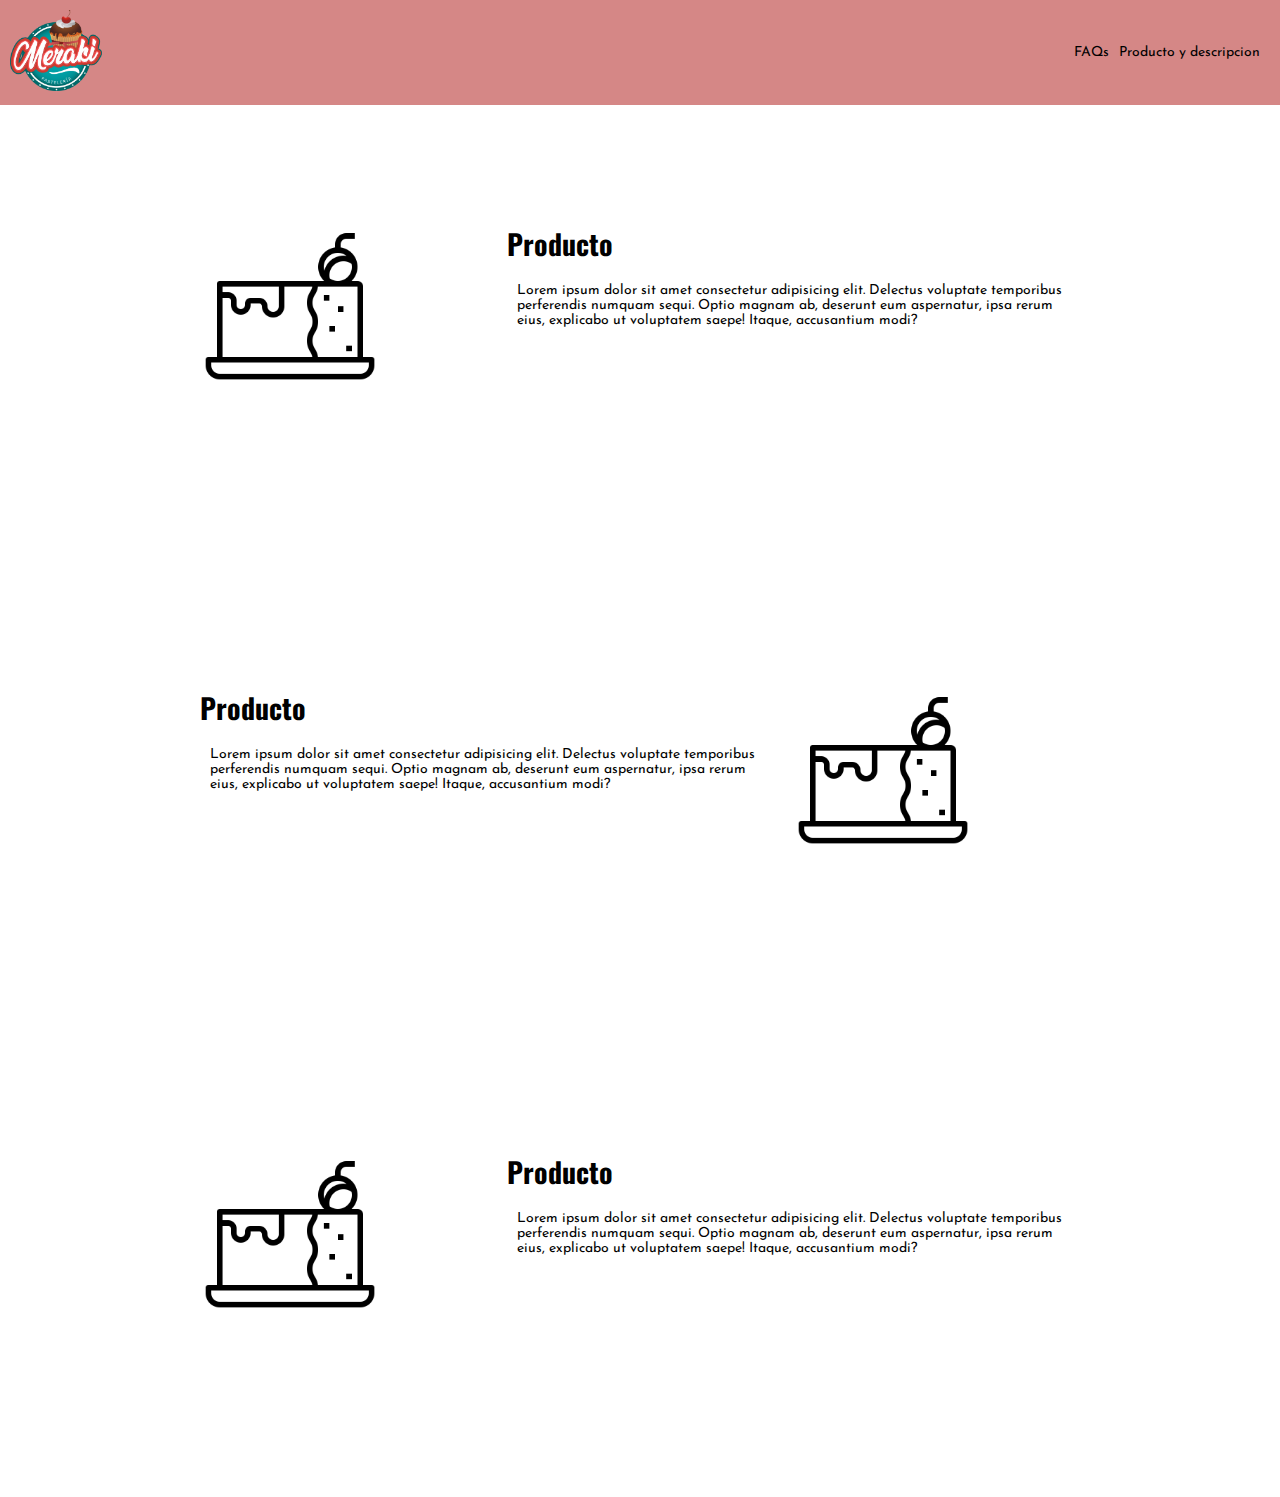
<file: producto.html>
<!DOCTYPE html>
<html lang="es">
<head>
    <meta charset="UTF-8">
    <meta http-equiv="X-UA-Compatible" content="IE=edge">
    <meta name="viewport" content="width=device-width, initial-scale=1.0">
    <link rel="stylesheet" href="css/grid.css">
    <link rel="stylesheet" href="css/animation.css">
    <link rel="stylesheet" href="css/styles.css">
    <link rel="stylesheet" href="css/mobile.css">
    <link rel="icon" type="image/png" href="images/MERAKI-LOGO.png">
    <link rel="preconnect" href="https://fonts.googleapis.com">
<link rel="preconnect" href="https://fonts.gstatic.com" crossorigin>
<link href="https://fonts.googleapis.com/css2?family=Josefin+Sans&display=swap" rel="stylesheet">
<link rel="preconnect" href="https://fonts.googleapis.com">
<link rel="preconnect" href="https://fonts.gstatic.com" crossorigin>
<link href="https://fonts.googleapis.com/css2?family=Oswald&display=swap" rel="stylesheet">
    <title>Meraki</title>
</head>
<body>
    <!--Aqui empieza el navbar-->
    <nav class="fadeInDown">
        <div class="brand_image">
            <img class="logo" src="images/MERAKI-LOGO.png" alt="">
        </div>
        <div class="nav_options">
            <ul>
                <li><a href="#">FAQs</a></li>
                <li><a href="#">Producto y descripcion</a></li>
            </ul>
        </div>
    </nav>
    <!--Aqui acaba el navbar-->

    <!--Comienzo de descripcion de productos-->

    <div class="container">
        <div class="row">
            <div class="col-4">
                <div class="img_classProduct">
                    <img src="images/cake.png" alt="" width="180px">
                </div>
            </div>
            <div class="col-8">
                <div class="text_product">
                    <h1>Producto</h1>
                <p>Lorem ipsum dolor sit amet consectetur adipisicing elit. Delectus voluptate temporibus perferendis numquam sequi. Optio magnam ab, deserunt eum aspernatur, ipsa rerum eius, explicabo ut voluptatem saepe! Itaque, accusantium modi?</p>
                </div>
            </div>
        </div>
        <div class="row">
            <div class="col-8">
                <div class="text_product">
                    <h1>Producto</h1>
                <p>Lorem ipsum dolor sit amet consectetur adipisicing elit. Delectus voluptate temporibus perferendis numquam sequi. Optio magnam ab, deserunt eum aspernatur, ipsa rerum eius, explicabo ut voluptatem saepe! Itaque, accusantium modi?</p>
                </div>
            </div>
            <div class="col-4">
                <div class="img_classProduct">
                    <img src="images/cake.png" alt="" width="180px">
                </div>
            </div>
        </div>
        <div class="row">
            <div class="col-4">
                <div class="img_classProduct">
                    <img src="images/cake.png" alt="" width="180px">
                </div>
                </div>
            <div class="col-8">
                <div class="text_product">
                    <h1>Producto</h1>
                <p>Lorem ipsum dolor sit amet consectetur adipisicing elit. Delectus voluptate temporibus perferendis numquam sequi. Optio magnam ab, deserunt eum aspernatur, ipsa rerum eius, explicabo ut voluptatem saepe! Itaque, accusantium modi?</p>
            </div>
        </div>
    </div>
</div>

<!--Finaliza la descripcion de productos-->
<script src=""></script>
</body>
</html>
</file>
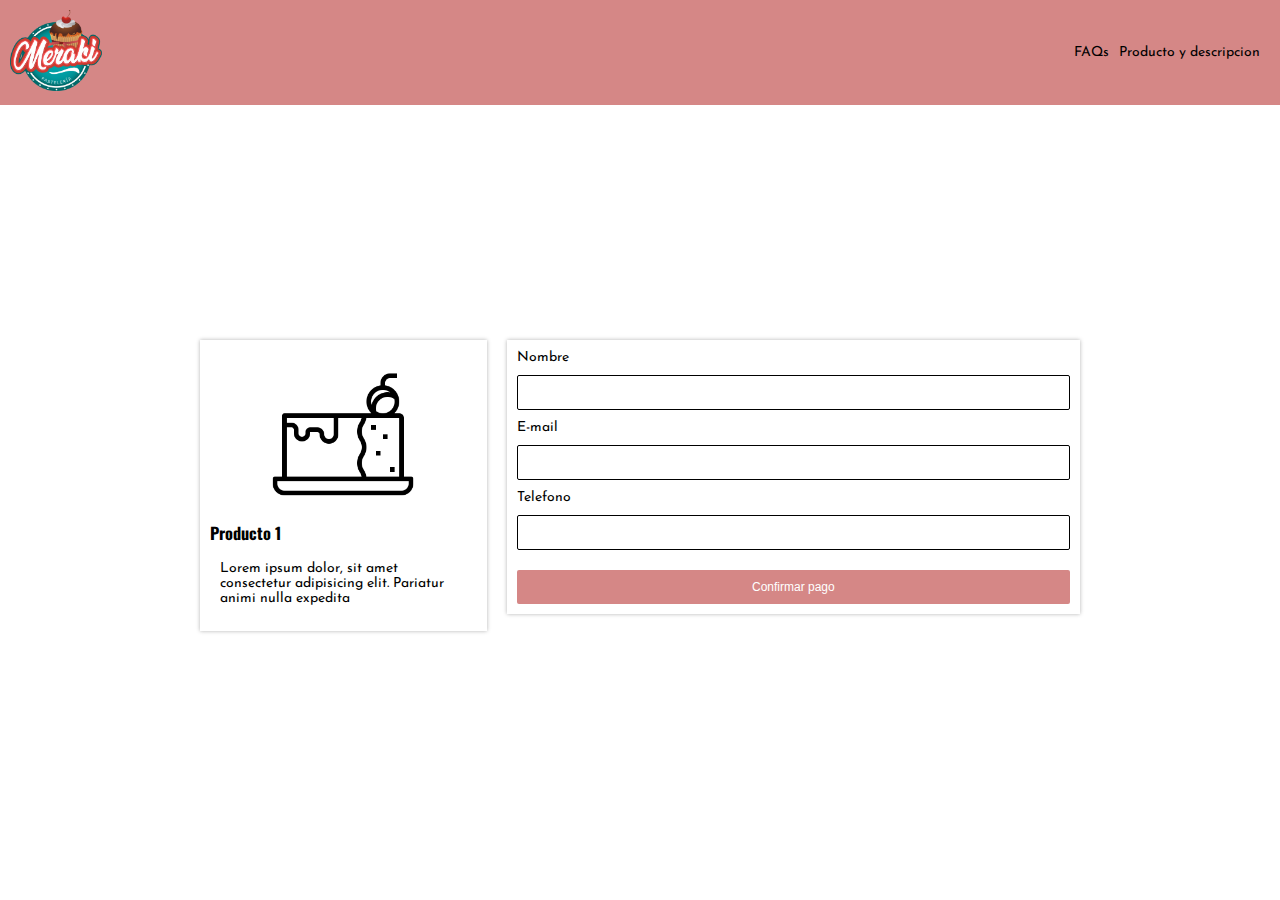
<file: venta.html>
<!DOCTYPE html>
<html lang="es">
<head>
    <meta charset="UTF-8">
    <meta http-equiv="X-UA-Compatible" content="IE=edge">
    <meta name="viewport" content="width=device-width, initial-scale=1.0">
    <link rel="stylesheet" href="css/grid.css">
    <link rel="stylesheet" href="css/animation.css">
    <link rel="stylesheet" href="css/styles.css">
    <link rel="stylesheet" href="css/mobile.css">
    <link rel="icon" type="image/png" href="images/MERAKI-LOGO.png">
    <link rel="preconnect" href="https://fonts.googleapis.com">
<link rel="preconnect" href="https://fonts.gstatic.com" crossorigin>
<link href="https://fonts.googleapis.com/css2?family=Josefin+Sans&display=swap" rel="stylesheet">
<link rel="preconnect" href="https://fonts.googleapis.com">
<link rel="preconnect" href="https://fonts.gstatic.com" crossorigin>
<link href="https://fonts.googleapis.com/css2?family=Oswald&display=swap" rel="stylesheet">
    <title>Meraki</title>
</head>
<body>
    <!--Aqui empieza el navbar-->
    <nav class="fadeInDown">
        <div class="brand_image">
            <img class="logo" src="images/MERAKI-LOGO.png" alt="">
        </div>
        <div class="nav_options">
            <ul>
                <li><a href="#">FAQs</a></li>
                <li><a href="#">Producto y descripcion</a></li>
            </ul>
        </div>
    </nav>
    <!--Aqui acaba el navbar-->

    <!--Empieza formulario de venta-->

    <br>
    <br>
    <br>
    <br>
    <br>
    <br>
    <br>
    <br>
    <br>
    <div class="container">
        <div class="row">
            <div class="col-4">
                <div class="modulo_pago">
                    <div class="modulo_img">
                        <img src="images/cake.png" alt="">
                    </div>
                    <h3>Producto 1</h3>
                    <p>Lorem ipsum dolor, sit amet consectetur adipisicing elit. Pariatur animi nulla expedita </p>
                </div>
            </div>
            <div class="col-8">
                <div class="modulo_pago">
                    <form action="https://www.paypal.com/cgi-bin/webscr?cmd=_s-xclick&hosted_button_id=479GD75B8BGZW" method="post">
                        <label for="name">Nombre</label>
                        <br>
                        <input type="text" placeholder="" name="name" class="data">
                        <br>
                        <label for="email">E-mail</label>
                        <br>
                        <input type="text" placeholder="" name="email" class="data">
                        <br>
                        <label for="phone">Telefono</label>
                        <br>
                        <input type="text" placeholder="" name="phone" class="data">
                        <br>
                        <input type="submit" class="main_button" name="submit" value="Confirmar pago">
                    </form>
                </div>
            </div>
        </div>
    </div>

    <!--Finaliza formulario de venta-->
<script src=""></script>
</body>
</html>
</file>
<file: css/grid.css>
/* ---------- SISTEMA DE COLUMNAS ------------*/

.container{
    max-width: 900px;
    margin: auto;
}

.row {
    display: flex;
}

.col-1 {
    width: 8.333333333333333%;
}

.col-2 {
    width: 16.66666666666667%;
}

.col-3 {
    width: 25%;
}

.col-4 {
    width: 33.33333333333333%;
}

.col-5 {
    width: 41.66666666666667%;
}

.col-6 {
    width: 50%;
}

.col-7 {
    width: 58.33333333333333%;
}

.col-8 {
    width: 66.66666666666667%;
}

.col-9 {
    width: 75%;
}

.col-10 {
    width: 83.33333333333333%;
}

.col-11 {
    width: 91.66666666666667%;
}

.col-12 {
    width: 100%;
}

.col-1, .col-2, .col-3, .col-4, .col-5, .col-6, .col-7, .col-8, .col-9, .col-10, .col-11, .col-12 {
    padding: 10px;
}

@media (max-width: 900px) {
    .row {
        display: inherit;
    }
    .col-1, .col-2, .col-3, .col-4, .col-5, .col-6, .col-7, .col-8, .col-9, .col-10, .col-11, .col-12 {
        width: 100%;
    }
}
</file>
<file: css/animation.css>
/*-------- Animacion de Main Sectcion --------*/

.fadeIn {
    animation-duration: 4s;
    animation-fill-mode: both;
    animation-name: fadeIn;
}

@keyframes fadeIn {
    from {
        opacity: 0;
    }
    to {
        opacity: 1;
    }
}
/*-------- Finaliza animacion de Main Sectcion --------*/

/*-------- Animacion de navbar --------*/

.fadeInDown {
    animation-duration: 1s;
    animation-fill-mode: both;
    animation-name: fadeInDown;
}

@keyframes fadeInDown {
    from {
        opacity: 0;
        transform: translate3d(0,-100%,0);
    }
    to {
        opacity: 1;
        transform: translate3d(0,0,0);
    }
}

/*-------- Finaliza animacion de navbar --------*/

/*-------- Animacion de seccion de procductos --------*/

.fadeInUp {
    animation-duration: 1s;
    animation-fill-mode: both;
    animation-name: fadeInUp;
}

@keyframes fadeInUp {
    from {
        opacity: 0;
        transform: translate3d(0,100%,0);
    }
    to {
        opacity: 1;
        transform: translate3d(0,0,0);
    }
}

/*-------- Animacion de seccion de procductos --------*/
</file>
<file: css/styles.css>
/*------ Variables--------*/

:root {
--pink-color: #d58786;
--white-color: white;

/*Espaciado*/

--space: 10px;

/* Font size */

--font-size: 14px;

}


/*------ Variables--------*/

/* ----- Estilos en general del archivo HTML -----*/

html,body {
    padding: 0;
    margin: 0;
    font-size: 14px;
    font-family: 'Josefin Sans', sans-serif;
}

h1, h2, h3, h4, h5, h6 {
    font-family: 'Oswald', sans-serif;
}

label {
    font-size: var(--font-size);
}

/* ----- Finaliza estilos en general del archivo HTML -----*/

/* ----- Estilos del navbar -----*/

nav {
    background-color: var(--pink-color);
    padding: var(--space);
    color: var(--white-color);
    display: flex;
    justify-content: space-between;
}

.logo {
    width: 92px;
}

nav, ul {
    display: flex;
}

nav, li {
    padding-right: var(--space);
    align-items: center;
    list-style: none;
}

nav, li, a {
    color: black;
    text-decoration: none;
}

nav, li, a:hover {
    color: var(--white-color);
}

/* ----- Finaliza estilos del navbar -----*/

/* ----- Texto del main section -----*/

.main_section {
    padding: 20%;
    text-align: center;
}

/* ----- Finaliza estilo de texto del main section -----*/

/* ----- Estilos de la seccion de productos -----*/

.products {
    background-image: url(../images/Trazado\ 1.png);
    max-height: 50px;
    background-size: cover;
    background-position: center top;
    padding: 25%;
    display: flex;
    justify-content: center;
}

.product {
    padding: var(--space);
    margin-top: -240px;
}

.product .content {
    background-color: var(--white-color);
    padding: 15px;
    box-shadow: 0 0 4px #b3b3b3;
}

.img_content {
    text-align: center;
}

.main_button {
    background-color: var(--pink-color);
    width: 100%;
    padding: var(--space);
    font-size: 12px;
    color: var(--white-color);
    border: 0;
    cursor: pointer;
    border-radius: 2px;
}

.main_button:hover {
    background-color: #836362;
}

/* ----- Estilos de la seccion de productos -----*/

/* ----- Estilos de la seccion de beneficios -----*/

.main_beneficios {
    display: flex;
    justify-content: center;
}

.description_bene {
    margin: 10%;
    margin-bottom: 5%;
}

/* ----- Finaliza estilos de la seccion de beneficios -----*/

/* ----- Estilos de la seccion de menciones -----*/

.main_mencions {
    text-align: center;
    margin-top: 2%;
    margin-bottom: 4%;
}

.mencions {
    display: flex;
    justify-content: center;
}


.mencion {
    padding: 10px;
}

.mencion .content {
    background-color: white;
    padding: 0;
    box-shadow: 0 0 4px #b3b3b3;
}

.img_container img {
    object-fit: cover;
}

.content h1, p {
    margin: 0;
    padding: 0px 10px 15px 10px;
}

/* ----- Finaliza estilos de la seccion de menciones -----*/

/* ----- Ajustes a las columnas -----*/

.col-8 {
    margin: auto;
}

.col-8, .col-4 {
    padding-bottom: 20%;
    margin-top: 10%;
}

/* ----- Finaliza ajustes a las columnas -----*/

/* ----- Estilos de la seccio de ventas -----*/

.modulo_pago {
    background-color: var(--white-color);
    box-shadow: 0 0 4px #b3b3b3;
    padding: var(--space);
}

.modulo_img img{
    max-width: 150px;

}
.modulo_img {
    width: 100%;
    margin: auto;
    text-align: center;
}

.data {
    margin-top: 10px;
    margin-bottom: 10px;
    width: 100%;
    height: 35px;
    border-radius: 2px;
    border: 1px solid;
    box-sizing: border-box;
}

.modulo_pago .main_button {
    margin-top: 10px;
}
/* ----- Finaliza estilos de la seccio de ventas -----*/
</file>
<file: css/mobile.css>
/* ------ Ajuste para responsive en telefonos moviles --------*/

@media (max-width: 600px) {
    .products {
        display: inherit;
        max-height: 0%;
    }

    .product {
        margin-top: auto;
    }

    .main_section {
        padding: 4%;
    }

    .main_beneficios {
        display: inherit;
    }

    .mencions {
        display: inherit;
        margin: 10%;
    }

    .img_container img {
        width: 100%;
    }

}
</file>
